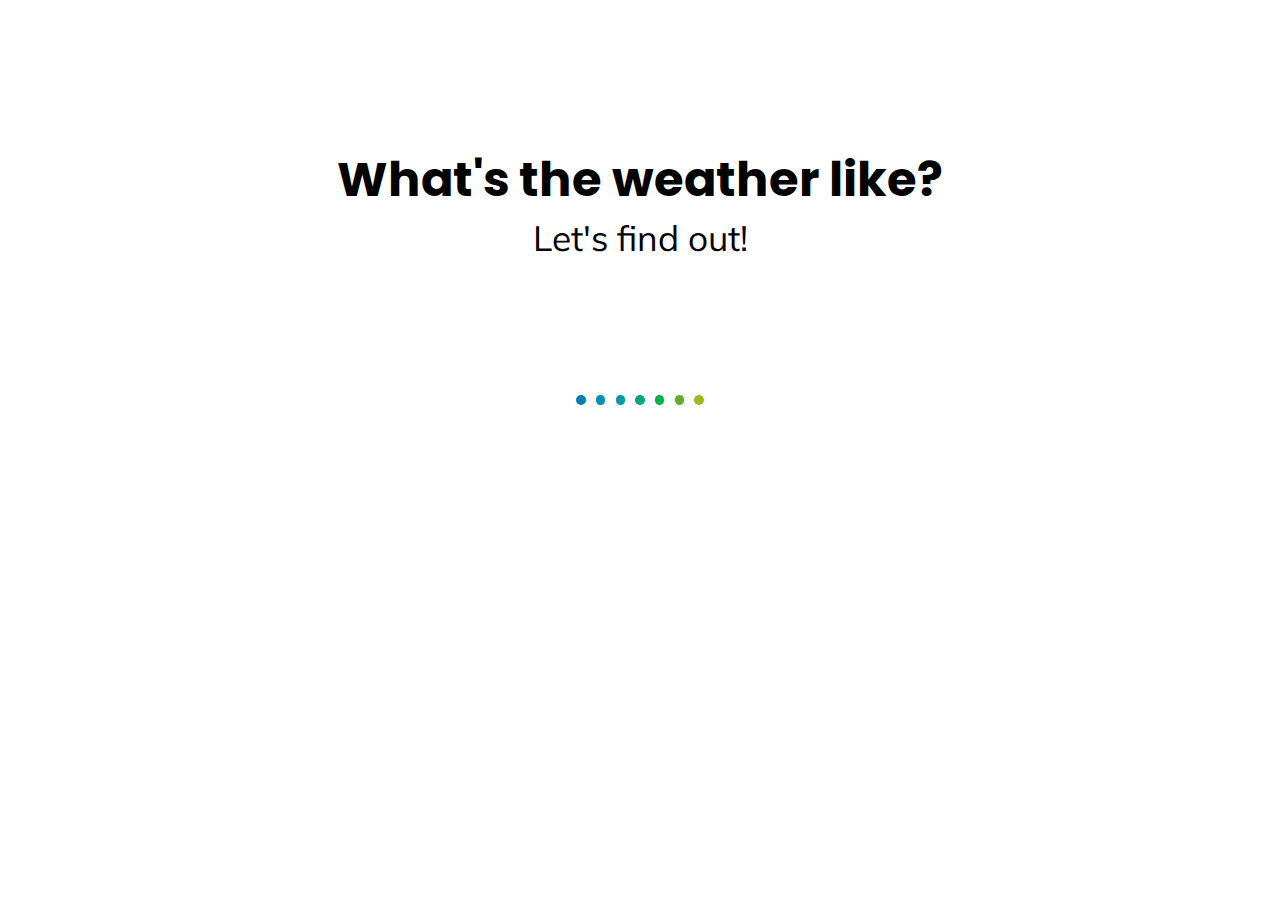
<file: workshop_3/index.html>
<!DOCTYPE html>
<html lang="en">
<head>
  <meta charset="UTF-8">
  <meta name="viewport" content="width=device-width, initial-scale=1.0">
  <meta http-equiv="X-UA-Compatible" content="ie=edge">
  <link rel="stylesheet" href="src/css/style.css">
  <script src="src/js/main.js"></script>
  <title>What's the weather? | Hack to Help Frontend Challenge</title>
</head>
<body>
  <div class="container">
      <div class="weather-body">
        <div class="weather-heading">
          <h1>What's the weather like?</h1>
          <p class="lead">Let's find out!</p>
        </div>
        <div class="loading" id="loader">
          <span></span>
          <span></span>
          <span></span>
          <span></span>
          <span></span>
          <span></span>
          <span></span>
        </div>
        <div class="weather-block hide" id="weather-block">
          <div class="image">
            <img id="weather-img">
          </div>
          <div class="degree">
            <span id="temp"></span>
          </div>
          <div>
            <span id="name"></span>,
            <span id="country"></span>
          </div>
        </div>
      </div>
  </div>
</body>
</html>
</file>
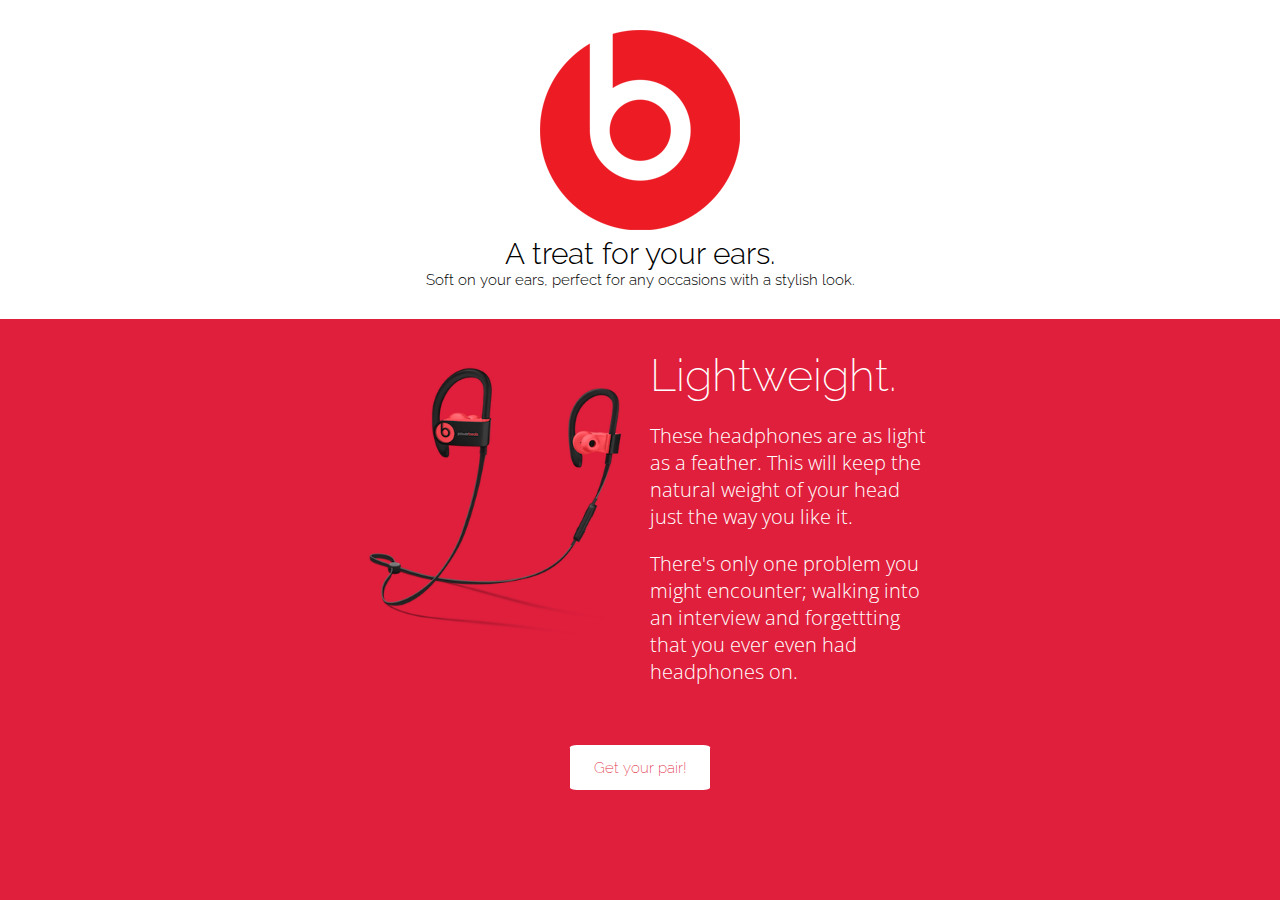
<file: workshop_2/beats-headphones/index.html>
<!DOCTYPE html>
<html>

<head>
  <meta charset="utf-8">
  <meta name="viewport" content="width=device-width, initial-scale=1.0">
  <title>Beats - Your favorite brand.</title>
  <link rel="stylesheet" href="src/style.css">
</head>

<body>
  <div class="container">
    <div class="heading white">
      <img src="src/imgs/beats_logo.png" alt="Logo">
      <h1>A treat for your ears.</h1>
      <h6>Soft on your ears, perfect for any occasions with a stylish look.</h6>
    </div>
    <div class="flex red">
      <div class="headphones">
        <img src="src/imgs/headphones.png" alt="headphones" class="headphones">
      </div>
      <div class="content">
        <h2>Lightweight.</h2>
        <p class="mt-2">These headphones are as light as a feather. This will keep the natural weight of your head just the way you
          like it.</p>
        <p class="mt-2">There's only one problem you might encounter; walking into an interview and forgettting that you ever even
          had headphones on.</p>
      </div>
    </div>
    <div class="button-div red">
      <button onclick="location.reload()">Get your pair!</button>
    </div>
  </div>
</body>

</html>
</file>
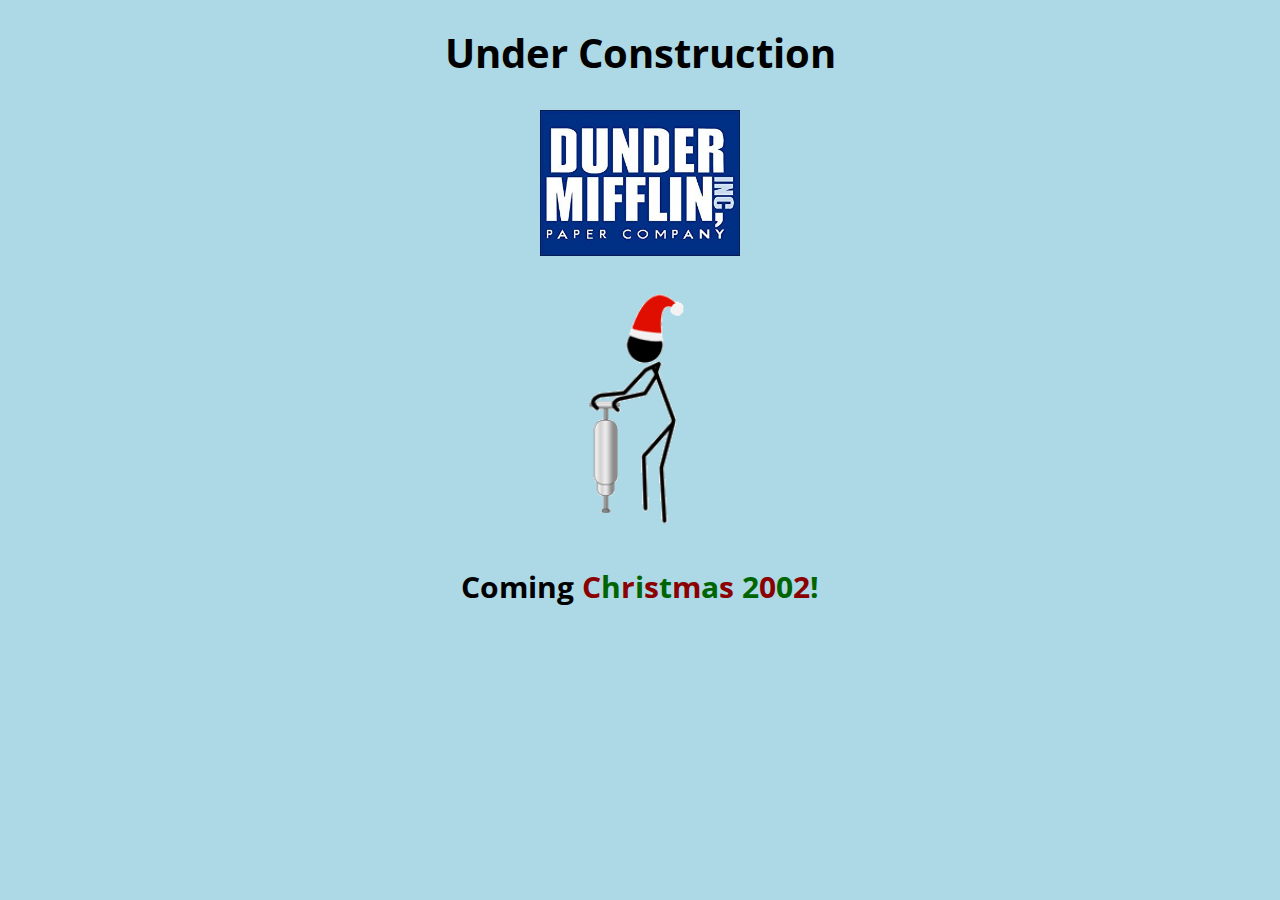
<file: workshop_2/dunder-mifflin/index.html>
<!DOCTYPE html>
<html lang="en">
<head>
  <meta charset="UTF-8">
  <meta name="viewport" content="width=device-width, initial-scale=1.0">
  <meta http-equiv="X-UA-Compatible" content="ie=edge">
  <link rel="stylesheet" href="./src/styles/style.css">
  <title>Dunder Mifflin, Inc.</title>
</head>
<body>
  <div class="container">
    <div class="under-construction">
      <h1>Under Construction</h1>
    </div>
    <div class="graphics">
      <img src="./src/imgs/dm_logo.jpg" alt="" class="dm-logo">
      <img src="./src/imgs/under-construction.gif" alt="" class="uc-man">
    </div>
    <div class="closing-text">
      <p>Coming
        <span class="christmas-text">
          <span>C</span><span>h</span><span>r</span><span>i</span><span>s</span><span>t</span><span>m</span><span>a</span><span>s</span> <span>2</span><span>0</span><span>0</span><span>2</span><span>!</span>
        </span>
      </p>
    </div>
  </div>
</body>
</html>
</file>
<file: workshop_3/src/css/style.css>
@import url('https://fonts.googleapis.com/css?family=Muli:400,700|Poppins:300,400,700');

* {
  margin: 0;
  padding: 0;
}

.loading {
  margin-top: 8rem;
}

.container {
  padding: 1rem;
}

body {
  font-family: 'Muli', sans-serif;
  margin-top: 5rem;
}

h1,
h2, 
h3,
h4,
h5,
h6 {
  font-family: 'Poppins', sans-serif;
}

h1 {
  font-size: 2rem;
}

.lead {
  font-size: 1.2rem;
}

div.weather-body {
  text-align: center;
}

div.weather-block .image {
  margin-bottom: -3rem;
}

div.weather-block .image img {
  height: 14rem;
}

.hide {
  display: none;
}

.degree {
  font-size: 3rem;
}

.d-ib {
  display: inline-block;
}

/*
 * Loading Dots
 * Can we use pseudo elements here instead :after?
 */

 .loading span {
  display: inline-block;
  vertical-align: middle;
  width: .6em;
  height: .6em;
  margin: .19em;
  background: #007DB6;
  border-radius: .6em;
  animation: loading 1s infinite alternate;
}

/*
 * Dots Colors
 * Smarter targeting vs nth-of-type?
 */

.loading span:nth-of-type(2) {
  background: #008FB2;
  animation-delay: 0.2s;
}

.loading span:nth-of-type(3) {
  background: #009B9E;
  animation-delay: 0.4s;
}

.loading span:nth-of-type(4) {
  background: #00A77D;
  animation-delay: 0.6s;
}

.loading span:nth-of-type(5) {
  background: #00B247;
  animation-delay: 0.8s;
}

.loading span:nth-of-type(6) {
  background: #5AB027;
  animation-delay: 1.0s;
}

.loading span:nth-of-type(7) {
  background: #A0B61E;
  animation-delay: 1.2s;
}

/*
 * Animation keyframes
 * Use transition opacity instead of keyframes?
 */
@keyframes loading {
  0% {
    opacity: 0;
  }
  100% {
    opacity: 1;
  }
}

/* Extra small devices (portrait phones, less than 576px) --> DEFAULT */

/* Small devices (landscape phones, 576px and up) */
@media (min-width: 576px) {

}

/* Medium devices (tablets, 768px and up) */
@media (min-width: 768px) {
  body{
    margin-top: 8rem;
  }

  .degree {
    font-size: 4rem;
  }

  div.weather-block .image img {
    height: 14rem;
  }

  h1 {
    font-size: 3rem;
  }
  
  .lead {
    font-size: 2.2rem;
  }
}

/* Large devices (desktops, 992px and up) */
@media (min-width: 992px) {

}

/* Extra large devices (large desktops, 1200px and up) */
@media (min-width: 1200px) {

}
</file>
<file: workshop_2/beats-headphones/src/style.css>
@import url('https://fonts.googleapis.com/css?family=Josefin+Sans:300|Open+Sans:300|Raleway:100,200');

* {
  margin: 0;
  padding: 0;
}

body,
html {
  height: 100%;
  width: 100%;
  background: #e01f3d;
  font-family: 'Open Sans', sans-serif;
  font-weight: 100;
  font-size: 20px;
}

.container > div {
  padding: 30px 20px;
  text-align: center;
}

.white {
  background: #fff;
}

.red {
  background: #e01f3d;
  color: #fff;
}

.flex {
  display: flex;
  flex-flow: row wrap;
}

.headphones {
  flex: 2;
}

.content {
  flex: 2;
}

.button-div button {
  height: 45px;
  width: 140px;
  background: #fff;
  border-radius: 5%;
  border: none;
  color: #e01f3d;
  font-family: 'Raleway', sans-serif;
  font-weight: 200;
  font-size: 15px;
}

.button-div button:hover,
.button-div button:active,
.button-div button:focus {
  opacity: 0.8;
}

h1,
h2,
h3,
h4,
h5,
h6 {
  font-family: 'Raleway', sans-serif;
}

h1 {
  font-weight: 300;
  font-size: 30px;
}

h6 {
  font-weight: 300;
  font-size: 15px;
}

h2 {
  font-weight: 200;
  font-size: 45px;
}

.headphones img {
  width: 300px;
}

.headphones {
  text-align: center;
}

.mt-2 {
  margin-top: 20px;
}

@media (min-width: 992px){
  .container > div {
    padding: 30px 350px;
    text-align: center;
  }

  div.headphones {
    text-align: right;
  }

  div.content {
    text-align: left;
  }
}
</file>
<file: workshop_2/dunder-mifflin/src/styles/style.css>
@import url('https://fonts.googleapis.com/css?family=Open+Sans:400,700&display=swap');

* {
  margin: 0;
  padding: 0;
}

html,
body {
  height: 100%;
  width: 100%;
}

body {
  text-align: center;
  font-family: 'Open Sans', sans-serif;
  background: lightblue;
}

.container {
  padding: 25px;
}

.graphics img {
  display: block;
  margin: 30px auto;
}

.dm-logo {
  width: 150px;
}

.uc-man {
  height: 180px;
}

p {
  font-size: 25px;
  font-weight: 700;
}

span.christmas-text span:nth-child(odd) {
  color: darkred;
}

span.christmas-text span:nth-child(even) {
  color: darkgreen;
}

/* Large devices (desktops, 992px and up) */
@media (min-width: 992px) {
  .dm-logo {
    width: 200px;
  }
  
  .uc-man {
    height: 250px;
  }

  h1 {
    font-size: 40px;
  }

  p {
    font-size: 30px;
  }
}
</file>
